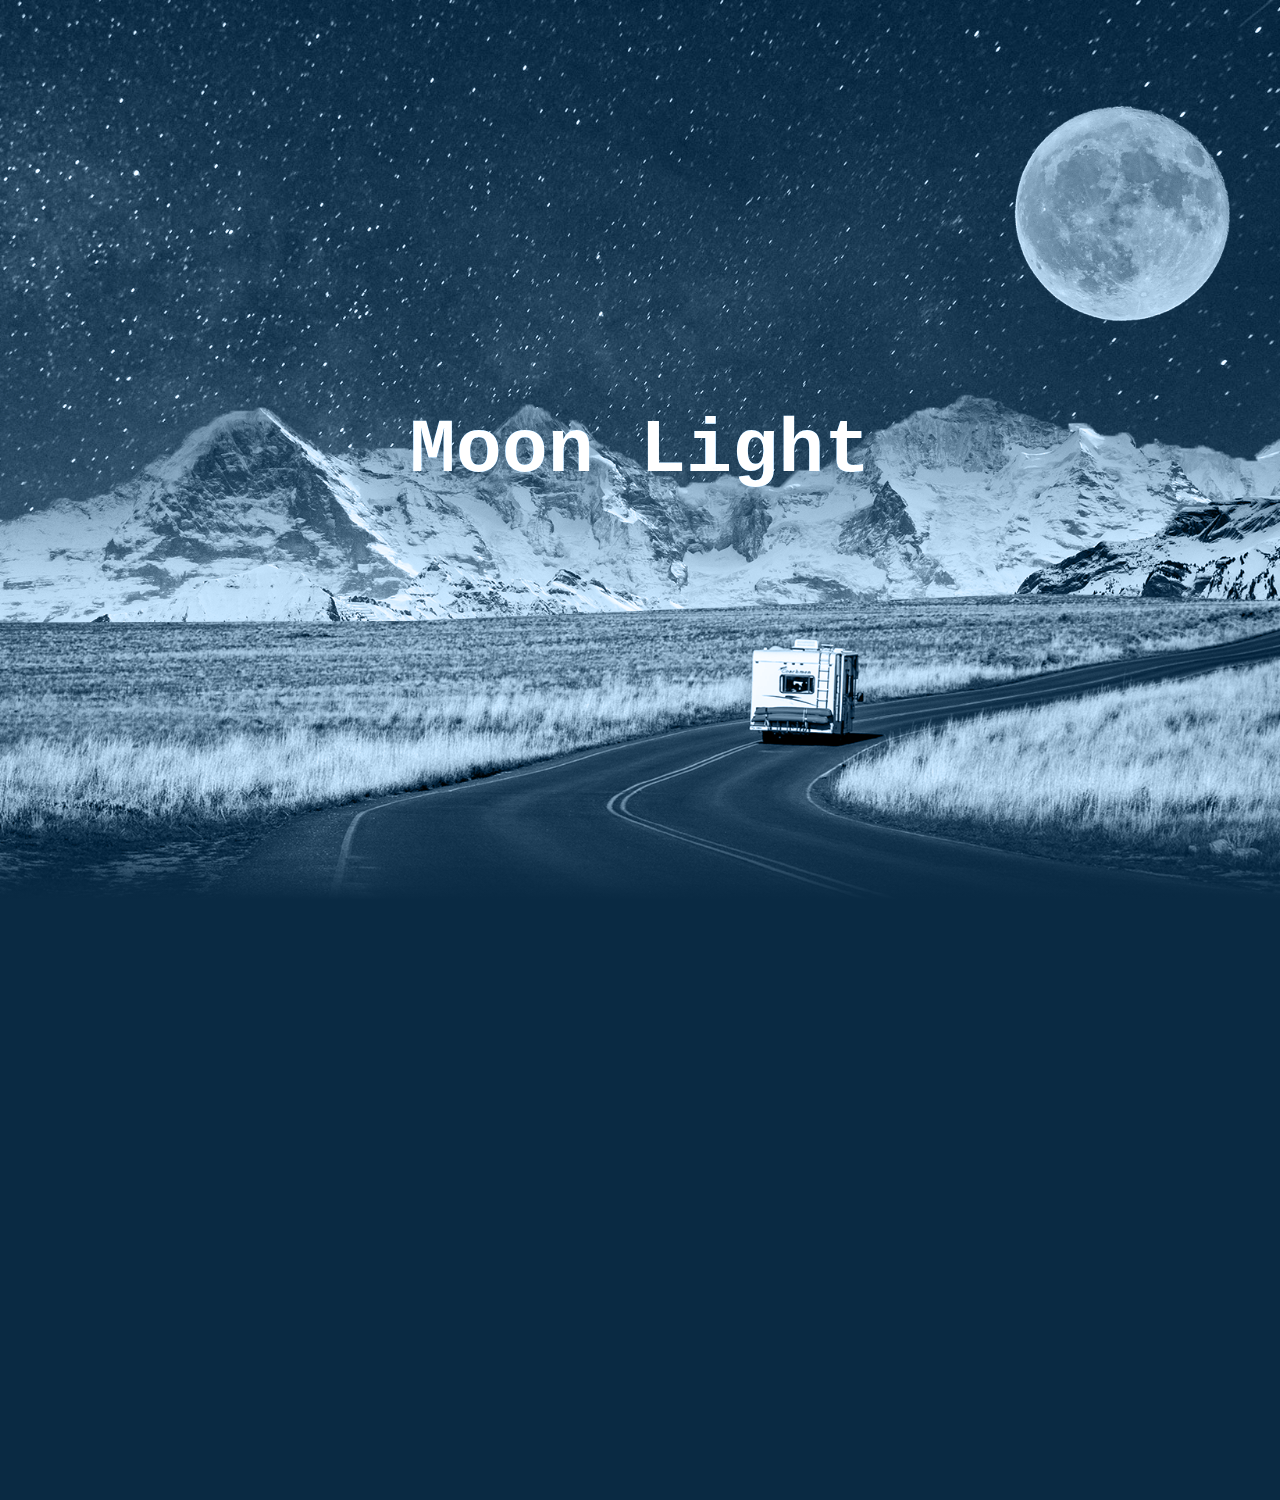
<file: 001-moon/code/main.html>
<!--Simple Parallax Scrolling Effect With CSS-->
<!DOCTYPE html>
<html lang="en">
    <head>
        <meta charset="utf-8">
        <meta http-equiv="X-UA-Compatible" content="IE=edge">
        <meta name="viewport" content="width=device-width,initial-scale=1">
        <title>MoonLight</title>
        <link rel="stylesheet" href="style.css">
    </head>
    <body>
        <section>
            <img src="../images/bg.jpg" alt="" id="bg">
            <img src="../images/moon.png" alt="" id="moon">
            <img src="../images/mountain.png" alt="" id="mountain">
            <img src="../images/road.png" alt="" id="road">
            <h2 id="text">Moon Light</h2>
        </section>

        <script>
            let bg = document.getElementById('bg');
            let moon = document.getElementById('moon');
            let mountain = document.getElementById('mountain');
            let road = document.getElementById('road');
            let text = document.getElementById('text');
            window.addEventListener('scroll',function(){
                let value = window.scrollY;
                bg.style.top = value + 0.5 + 'px';
                moon.style.left= -value + 0.5 +'px';
                mountain.style.top = -value*0.15 + 'px';
                road.style.top = value*0.15 + 'px';
                text.style.top = value + 'px';
            })
        </script>
    </body>
</html>
</file>
<file: 001-moon/code/style.css>
*{
    margin: 0;
    padding: 0;
    font-family:'Courier New', Courier, monospace;
}

body{
    background: #0a2a43;
    min-height: 1500px;
}

section{
    position: relative;
    width: 100%;
    height: 100vh;
    overflow: hidden;
    display: flex;
    justify-content: center;
    align-items: center;
}

section::before{
    content: '';
    position: absolute;
    bottom: 0;
    width: 100%;
    height: 100px;
    background: linear-gradient(to top, #0a2a43, transparent);
    z-index: 10000;
}

section::after{
    content: '';
    position: absolute;
    top: 0;
    left: 0;
    width: 100%;
    height: 100%;
    background: #0a2a43;
    mix-blend-mode: color;
    z-index: 10000;
}

section img{
    position: absolute;
    top: 0;
    left: 0;
    width:100%;
    height: 100%;
    object-fit: cover;
    pointer-events: none;
}

#text{
    position: relative;
    z-index: 1;
    color: #fff;
    font-size: 6vw;
}

#road{
    z-index: 2;
}
</file>
